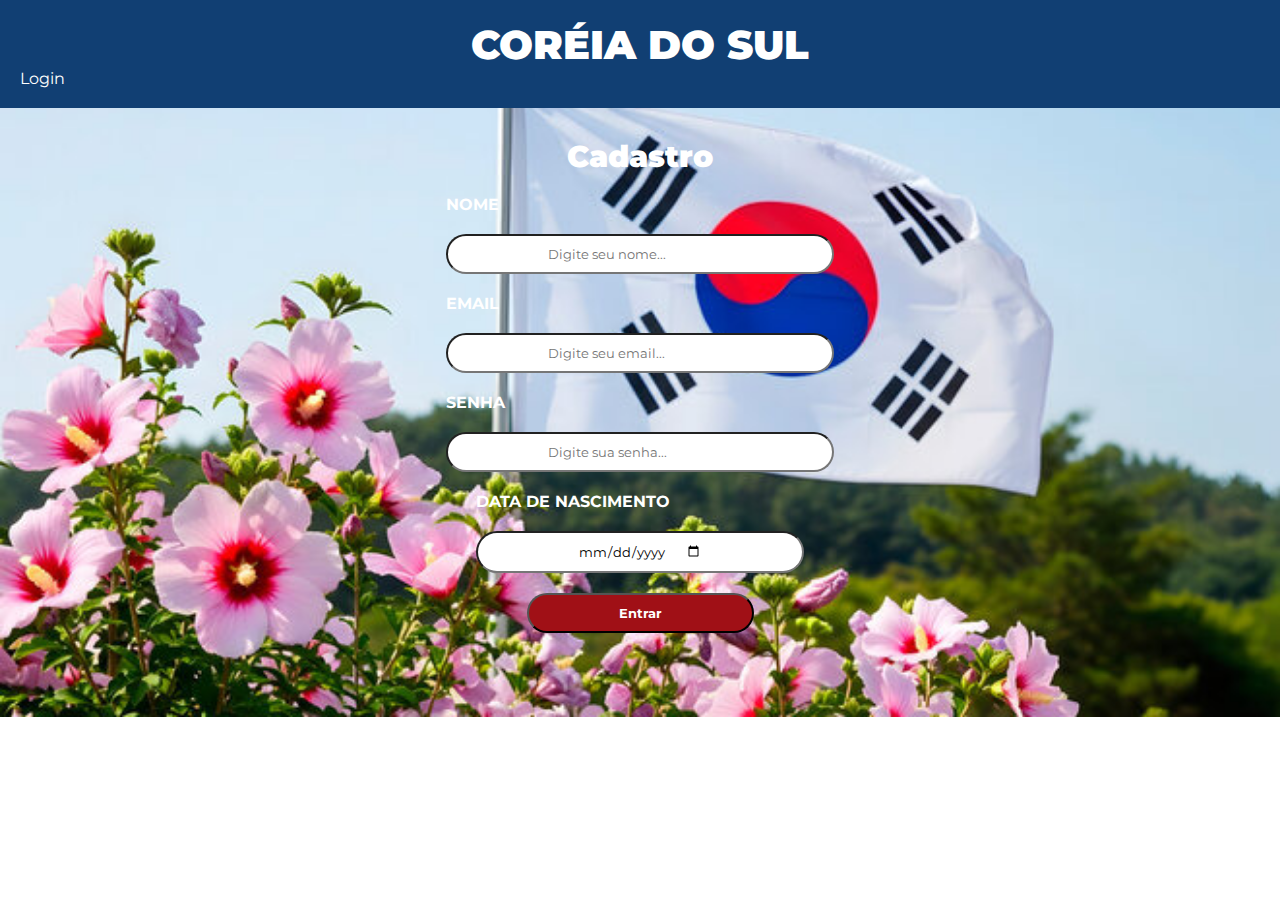
<file: pagina1.html>
<!DOCTYPE html>
<html lang="pt-br">
<head>
    <meta charset="UTF-8">
    <meta name="viewport" content="width=device-width, initial-scale=1.0">
    <title>Coreia do sul</title>
    <link rel="preconnect" href="https://fonts.googleapis.com">
    <link rel="preconnect" href="https://fonts.gstatic.com" crossorigin>
    <link href="https://fonts.googleapis.com/css2?family=Inter:ital,opsz,wght@0,14..32,100..900;1,14..32,100..900&family=Montserrat:ital,wght@0,100..900;1,100..900&display=swap" rel="stylesheet">
    <link rel="stylesheet" href="pagina1.css">
</head>
<body>
    <header>
        <div class="titulo">
            <h1><strong>CORÉIA DO SUL</strong></h1>
        </div>
        <a href="./pagina2.html">Login</a>
    </header>

    <main>
        <div class="cadastro">
            <h2><strong>Cadastro</strong></h2>
        </div>

        <form>
            <div class="nome">
                <label for=""><strong>NOME</strong></label>
                <input type="text" placeholder="Digite seu nome...">
            </div>

            <div class="email">
                <label for=""><strong>EMAIL</strong></label>
                <input type="email" placeholder="Digite seu email...">
            </div>

            <div class="senha">
                <label for=""><strong>SENHA</strong></label>
                <input type="password" placeholder="Digite sua senha...">
            </div>

            <div class="data">
                <label for=""><strong>DATA DE NASCIMENTO</strong></label>
                <input type="date">
            </div>

            <button><strong>Entrar</strong></button>
        </form>
        <img src="./Bandeira_Da_Coreia.jpg" alt="Coréia do Sul">
    </main>
</body>
</html>
</file>
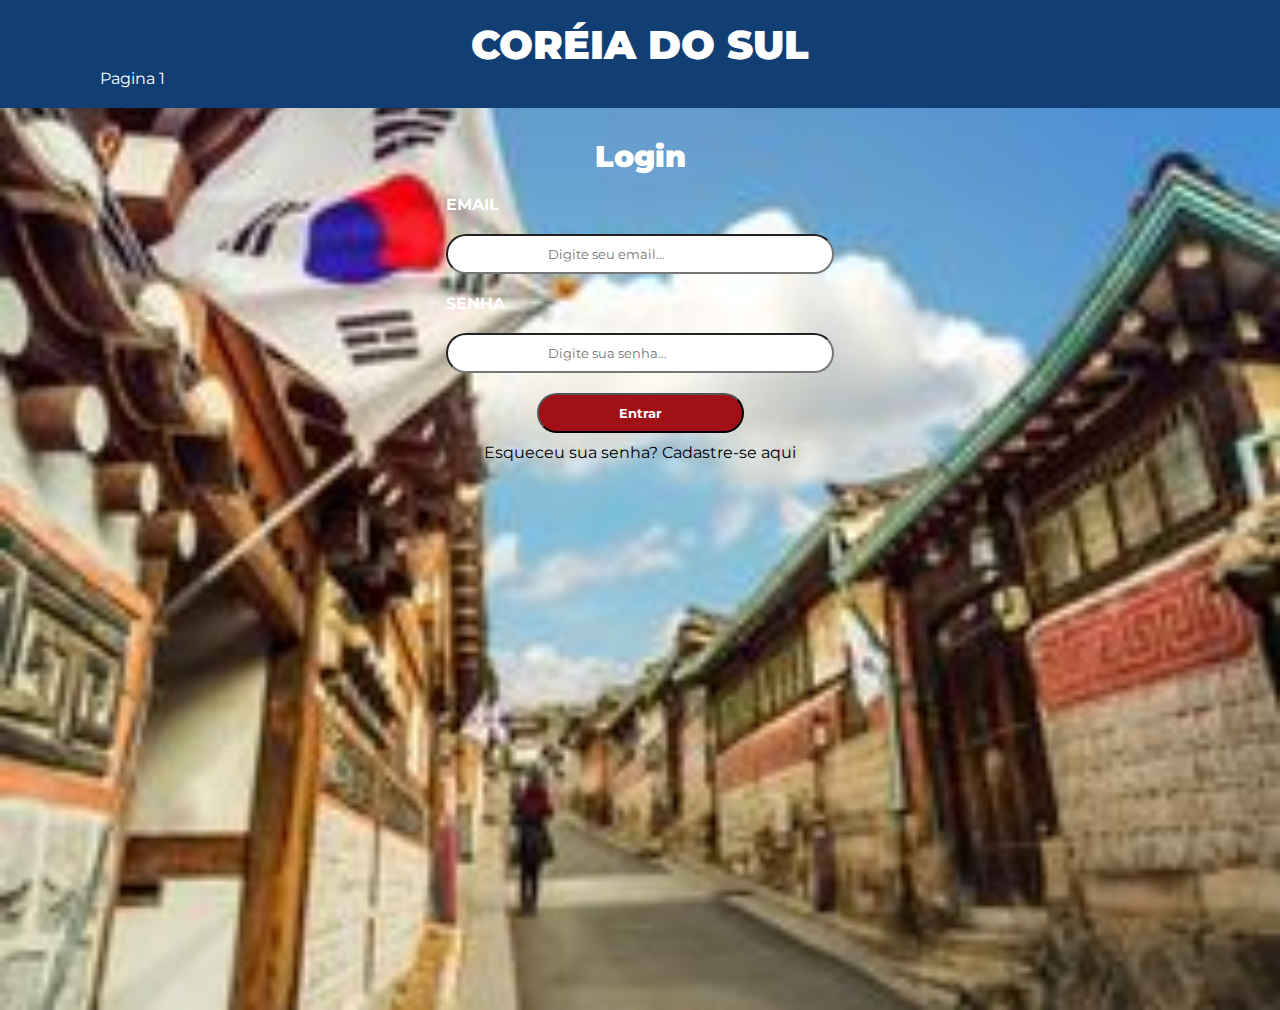
<file: pagina2.html>
<!DOCTYPE html>
<html lang="pt-br">
<head>
    <meta charset="UTF-8">
    <meta name="viewport" content="width=device-width, initial-scale=1.0">
    <title>Coreia do sul</title>
    <link rel="preconnect" href="https://fonts.googleapis.com">
    <link rel="preconnect" href="https://fonts.gstatic.com" crossorigin>
    <link href="https://fonts.googleapis.com/css2?family=Inter:ital,opsz,wght@0,14..32,100..900;1,14..32,100..900&family=Montserrat:ital,wght@0,100..900;1,100..900&display=swap" rel="stylesheet">
    <link rel="stylesheet" href="pagina2.css">
</head>
<body>
    <header>
        <div class="titulo">
            <h1><strong>CORÉIA DO SUL</strong></h1>
        </div>
        <a href="./pagina1.html">Pagina 1</a>
    </header>

    <main>
        <div class="cadastro">
            <h2><strong>Login</strong></h2>
        </div>

        <form>
            <div class="email">
                <label for=""><strong>EMAIL</strong></label>
                <input type="email" placeholder="Digite seu email...">
            </div>

            <div class="senha">
                <label for=""><strong>SENHA</strong></label>
                <input type="password" placeholder="Digite sua senha...">
            </div>
            <button><strong>Entrar</strong></button>
        </form>

        <p>Esqueceu sua senha? Cadastre-se aqui</p>
        <img src="./Imagem_Coreia.jpg" alt="Coréia do Sul">
    </main>
</body>
</html>
</file>
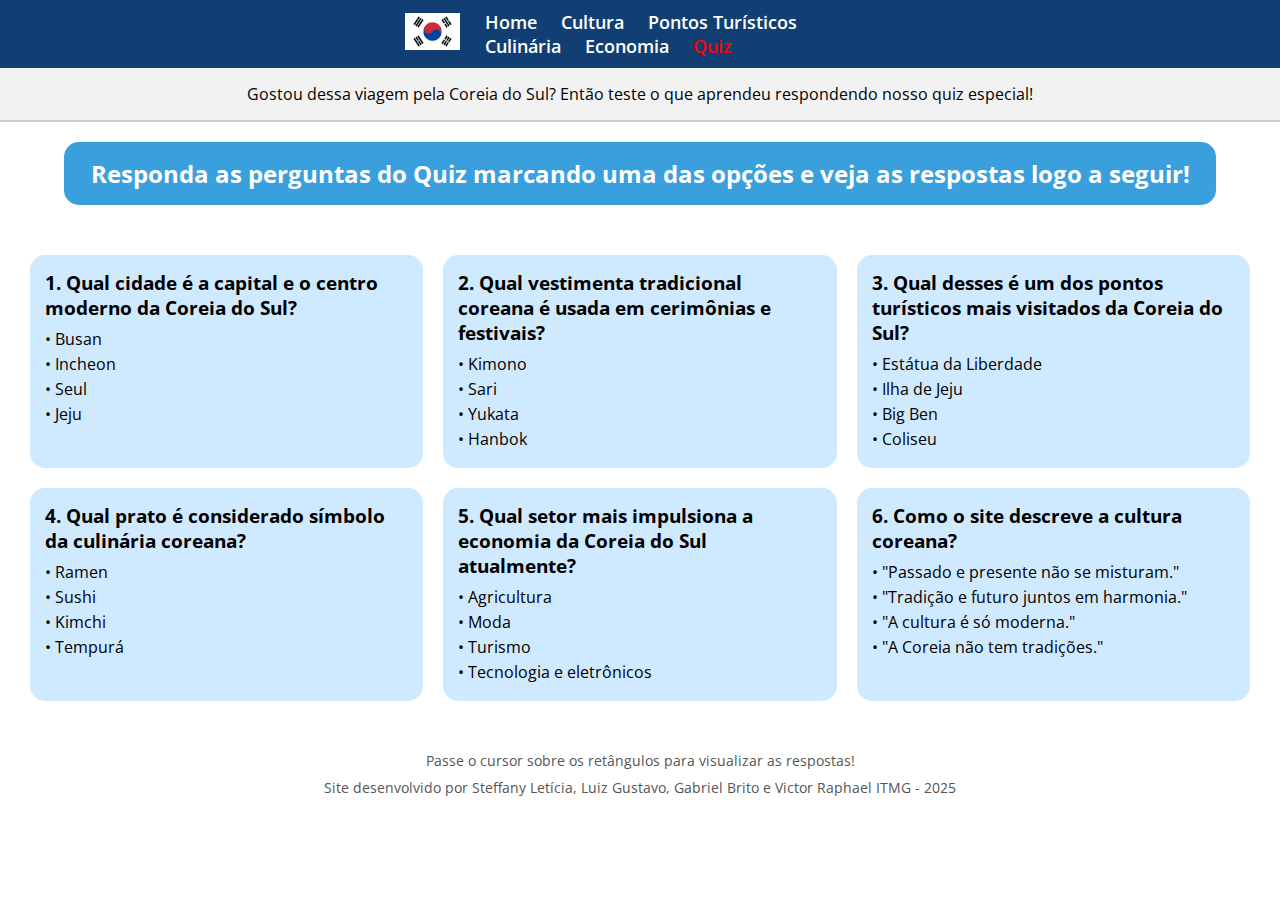
<file: pagina8.html>
<!DOCTYPE html>
<html lang="pt-br">
<head>
    <meta charset="UTF-8">
    <title>Quiz - Coreia do Sul</title>
    <link rel="preconnect" href="https://fonts.googleapis.com">
    <link rel="preconnect" href="https://fonts.gstatic.com" crossorigin>
    <link href="https://fonts.googleapis.com/css2?family=Lora:ital,wght@0,400..700;1,400..700&family=Montserrat:ital,wght@0,100..900;1,100..900&family=Open+Sans:ital,wght@0,300..800;1,300..800&family=PT+Sans:ital,wght@0,400;0,700;1,400;1,700&display=swap" rel="stylesheet">
    <link rel="stylesheet" href="pagina8.css">
</head>
<body>

    <header class="menu">
        <div class="logo">
            <img src="./Bandeira2_Da_Coreia.png" alt="Bandeira da Coreia">
        </div>
        <nav>
       <a href="./pagina3.html">Home</a>
       <a href="./pagina4.html">Cultura</a>
       <a href="./pagina5.html">Pontos Turísticos</a>
       <a href="./pagina6.html">Culinária</a>
       <a href="./pagina7.html">Economia</a>
       <a href="#" class="ativo">Quiz</a>
        </nav>
    </header>

    <section class="descricao">
        <p>
            Gostou dessa viagem pela Coreia do Sul? Então teste o que aprendeu respondendo nosso quiz especial!
        </p>
    </section>

    <section class="titulo-quiz">
        <h2>Responda as perguntas do Quiz marcando uma das opções e veja as respostas logo a seguir!</h2>
    </section>

    <section class="quiz">

        <div class="pergunta">
        <h3>1. Qual cidade é a capital e o centro moderno da Coreia do Sul?</h3>
        <p>• Busan</p>
        <p>• Incheon</p>
        <p>• Seul</p>
        <p>• Jeju</p>
        <div class="resposta">Resposta: Seul</div>
        </div>

        <div class="pergunta">
            <h3>2. Qual vestimenta tradicional coreana é usada em cerimônias e festivais?</h3>
            <p>• Kimono</p>
            <p>• Sari</p>
            <p>• Yukata</p>
            <p>• Hanbok</p>
            <div class="resposta">Resposta: Hanbok</div>
        </div>

      <div class="pergunta">
        <h3>3. Qual desses é um dos pontos turísticos mais visitados da Coreia do Sul?</h3>
        <p>• Estátua da Liberdade</p>
        <p>• Ilha de Jeju</p>
        <p>• Big Ben</p>
        <p>• Coliseu</p>
        <div class="resposta">Resposta: Ilha de Jeju</div>
      </div>

        <div class="pergunta">
            <h3>4. Qual prato é considerado símbolo da culinária coreana?</h3>
          <p>• Ramen</p>
          <p>• Sushi</p>
          <p>• Kimchi</p>
          <p>• Tempurá</p>
            <div class="resposta">Resposta: Kimchi</div>
        </div>

        <div class="pergunta">
           <h3>5. Qual setor mais impulsiona a economia da Coreia do Sul atualmente?</h3>
            <p>• Agricultura</p>
          <p>• Moda</p>
            <p>• Turismo</p>
          <p>• Tecnologia e eletrônicos</p>
            <div class="resposta">Resposta: Tecnologia e eletrônicos</div>
        </div>

        <div class="pergunta">
            <h3>6. Como o site descreve a cultura coreana?</h3>
           <p>• "Passado e presente não se misturam."</p>
           <p>• "Tradição e futuro juntos em harmonia."</p>
            <p>• "A cultura é só moderna."</p>
           <p>• "A Coreia não tem tradições."</p>
            <div class="resposta">Resposta: Tradição e futuro juntos em harmonia.</div>
        </div>

    </section>

    <footer>
        <p>Passe o cursor sobre os retângulos para visualizar as respostas!</p>
       <p class="creditos">
            Site desenvolvido por Steffany Letícia, Luiz Gustavo, Gabriel Brito e Victor Raphael  
            ITMG - 2025
       </p>
    </footer>

</body>
</html>
</file>
<file: pagina1.css>
* {
    margin: 0;
    padding: 0;
    box-sizing: border-box;
    font-family: "Montserrat", sans-serif;
}

:root {
    font-size: 62.5%;
}

body {
    font-size: 1.6rem;
}

header {
    background: #113f73;
    padding: 2rem;
    position: relative;
    z-index: 10;
}

.titulo {
    max-width: 120rem;
    margin: 0 auto;

    h1 {
        text-align: center;
        color: white;
        font-size: 4rem;
    }
}

a {
    color: #FFF;
    text-decoration: none;
}

.cadastro {
    h2 {
        text-align: center;
        margin-block: 2rem;
        font-size: 3rem;
        margin-top: 3rem;
        position: relative;
        z-index: 10;
    }  
}

form {
    display: flex;
    flex-direction: column;
    align-items: center;
    position: relative;
    z-index: 10;
    
    label, input {
        margin-bottom: 2rem;
    }

    input {
        border-radius: 3rem;
        padding: 1rem;
        padding-inline: 10rem;
    }

    label {
        display: block;
    }

    button {
        padding: 1rem;
        padding-inline: 9rem;
        border-radius: 8rem;
        background: #a01016;
        color: white;
    }
}

strong {
    color: #FFF;
}

img {
    width: 100%;
    position: absolute;
    top: 2rem;
}
</file>
<file: pagina2.css>
* {
    margin: 0;
    padding: 0;
    box-sizing: border-box;
    font-family: "Montserrat", sans-serif;
    max-height: 100rem;
}

:root {
    font-size: 62.5%;
}

body {
    font-size: 1.6rem;
}

header {
    background: #113f73;
    padding: 2rem;
    position: relative;
    z-index: 10;
}

.titulo {
    max-width: 120rem;
    margin: 0 auto;

    h1 {
        text-align: center;
        color: white;
        font-size: 4rem;
    }
}

a {
    color: #FFF;
    text-decoration: none;
    margin-left: 8rem;
}

a:hover {
        transform: scale(1.1);
        font-weight: 700;
        transition: ease-in-out .4s;
    }

.home {
    margin-left: 150rem;
}

.cadastro {
    h2 {
        text-align: center;
        margin-block: 2rem;
        font-size: 3rem;
        margin-top: 3rem;
        position: relative;
        z-index: 10;
    }  
}

form {
    display: flex;
    flex-direction: column;
    align-items: center;
    position: relative;
    z-index: 10;
    
    label, input {
        margin-bottom: 2rem;
    }

    input {
        border-radius: 3rem;
        padding: 1rem;
        padding-inline: 10rem;
    }

   label {
        display: block;
   }
   
    button {
        padding: 1rem;
        padding-inline: 8rem;
        border-radius: 8rem;
        background: #a01016;
        color: white;
    }


}

p{
    text-align: center;
    margin-top: 1rem;
    position: relative;
    z-index: 10;
}

strong {
    color: #FFF;
}

img {
    width: 100%;
    position: absolute;
    top: 5rem;
}
</file>
<file: pagina8.css>
* {
  margin: 0;
  padding: 0;
  box-sizing: border-box;
  font-family: "Open Sans", sans-serif;
}

:root {
  font-size: 62.5%;
}

body {
  font-size: 1.6rem;
}

.menu {
  background-color: #113f73;  
  display: flex;
  align-items: center;
  padding: 10px 405px;
}

.menu img {
  width: 55px;
  margin-right: 15px;
}

.menu nav a {
  color: white;
  text-decoration: none;
  margin: 0 10px;
  font-weight: 600;
  font-size: 18px;
}

.menu nav .ativo {
  color: red;
}

.descricao {
  background: #f2f2f2;
  text-align: center;
  padding: 15px;
  border-bottom: 2px solid #ccc;
}

.titulo-quiz {
  background: #3aa0dd;
  margin: 20px auto;
  width: 90%;
  padding: 15px;
  border-radius: 15px;
  text-align: center;
  color: white;
}

.quiz {
  display: grid;
  grid-template-columns: repeat(3, 1fr);
  gap: 20px;
  padding: 30px;
}

.pergunta {
  background: #cfe9ff;
  padding: 15px;
  border-radius: 15px;
  text-align: left;
  position: relative;
  cursor: pointer;
}

.pergunta h3 {
  margin-bottom: 8px;
}

.pergunta p {
  margin: 3px 0;
}

.resposta {
  position: absolute;
  inset: 0;
  background: #3aa0dd;
  color: white;
  display: flex;
  align-items: center;
  justify-content: center;
  border-radius: 15px;
  opacity: 0;
  transition: 0.3s;
  font-weight: bold;
}

.pergunta:hover .resposta {
  opacity: 1;
}

footer {
  text-align: center;
  padding: 20px;
  color: #555;
  font-size: 14px;
}

.creditos {
  margin-top: 8px;
}
</file>
